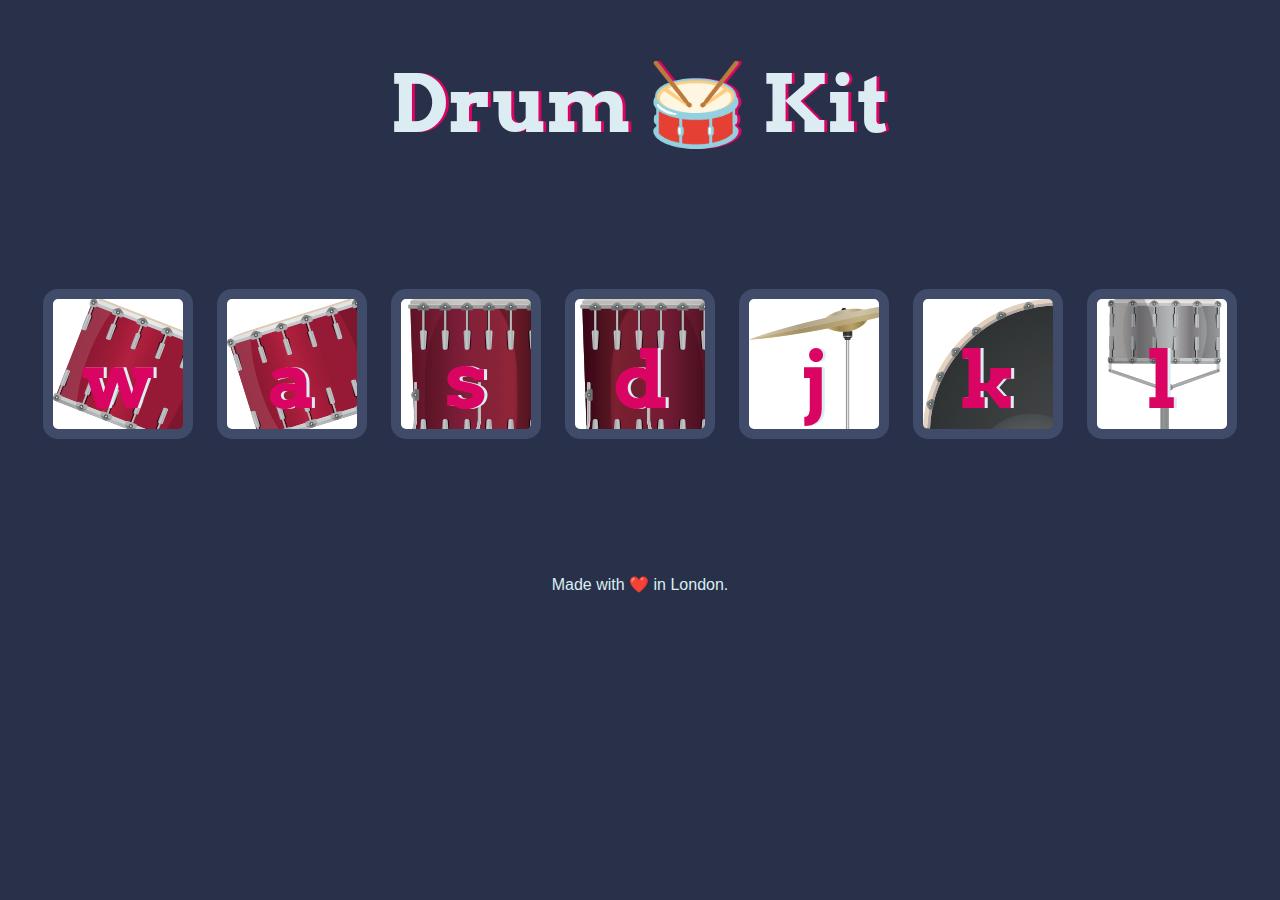
<file: Drum_kit/index.html>
<!DOCTYPE html>
<html lang="en" dir="ltr">

<head>
    <meta charset="utf-8">
    <title>Drum Kit</title>
    <link rel="stylesheet" href="styles.css">
    <link href="https://fonts.googleapis.com/css?family=Arvo" rel="stylesheet">
</head>

<body>

    <h1 class="title1" id="title">Drum 🥁 Kit</h1>
    <div class="set">
        <button class="w drum">w</button>
        <button class="a drum">a</button>
        <button class="s drum">s</button>
        <button class="d drum">d</button>
        <button class="j drum">j</button>
        <button class="k drum">k</button>
        <button class="l drum">l</button>
    </div>


    <footer>
        Made with ❤️ in London.
    </footer>

    <script src="index.js">
    </script>
</body>

</html>
</file>
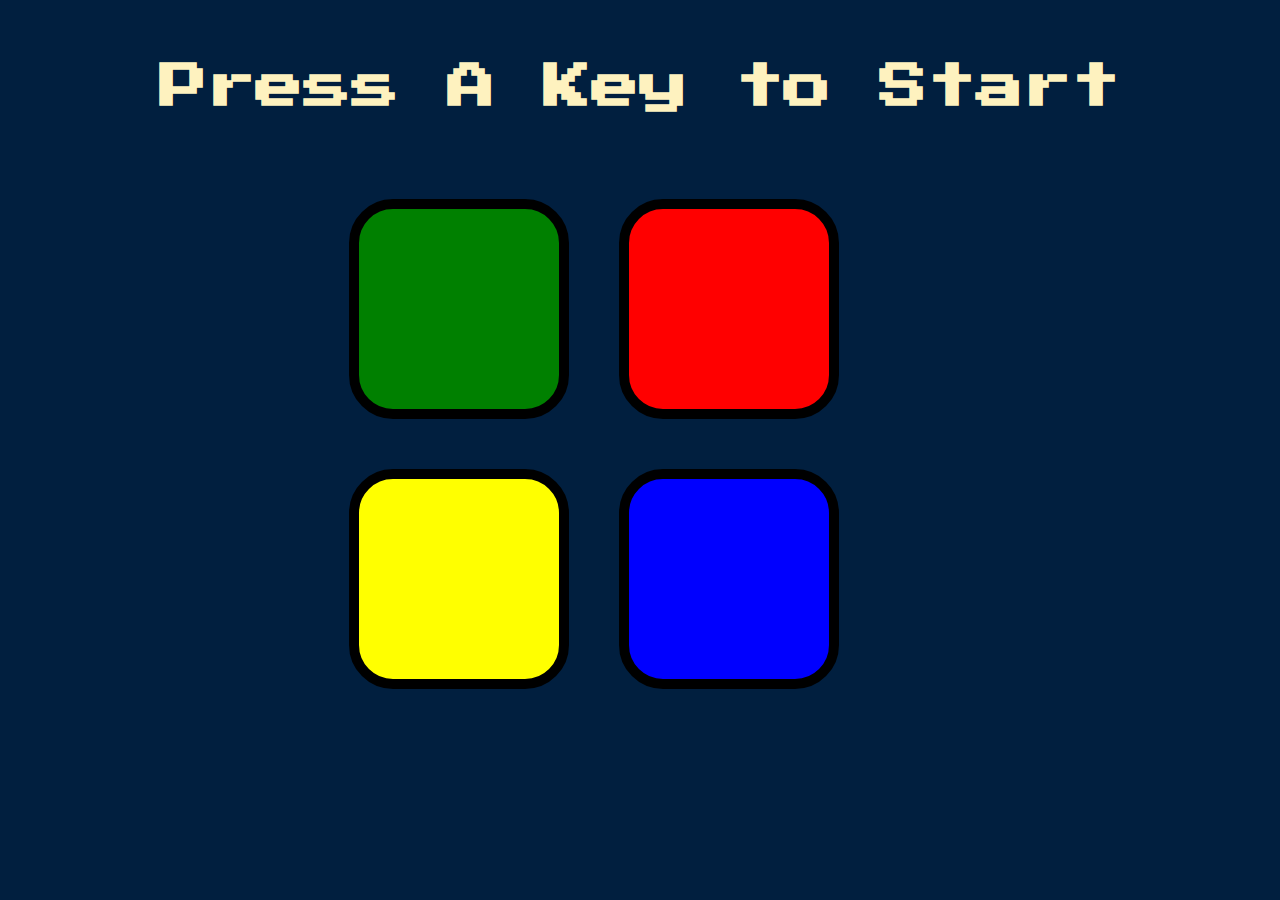
<file: Simon_Game/index.html>
<!DOCTYPE html>
<html lang="en" dir="ltr">

<head>
    <meta charset="utf-8">
    <title>Simon</title>
    <link rel="stylesheet" href="styles.css">
    <link href="https://fonts.googleapis.com/css?family=Press+Start+2P" rel="stylesheet">
</head>

<body>
    <h1 id="level-title">Press A Key to Start</h1>
    <div class="container">
        <div class="row">

            <div type="button" id="green" class="btn green">

            </div>

            <div type="button" id="red" class="btn red">

            </div>
        </div>

        <div class="row">

            <div type="button" id="yellow" class="btn yellow">

            </div>
            <div type="button" id="blue" class="btn blue">

            </div>

        </div>

    </div>

    <script src="https://ajax.googleapis.com/ajax/libs/jquery/3.5.1/jquery.min.js">
    </script>
    <script type=" text/javascript " src="game.js"></script>
</body>

</html>
</file>
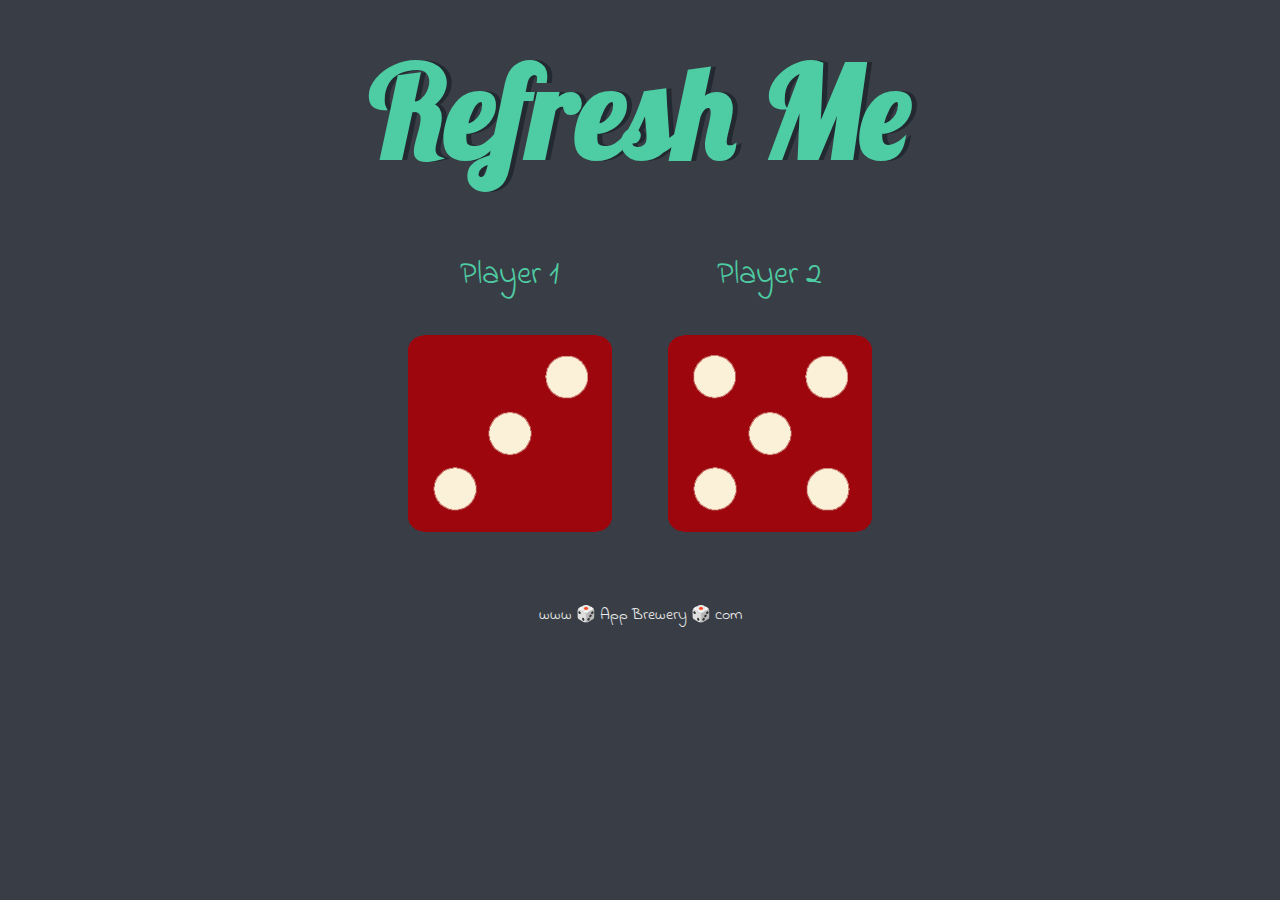
<file: Dice_challenge/dicee.html>
<!DOCTYPE html>
<html lang="en" dir="ltr">

<head>
    <meta charset="utf-8">
    <title>Dicee</title>
    <link rel="stylesheet" href="styles.css">

    <link href="https://fonts.googleapis.com/css?family=Indie+Flower|Lobster" rel="stylesheet">

</head>

<body>

    <div class="container">
        <h1>Refresh Me</h1>

        <div class="dice">
            <p>Player 1</p>
            <img src="images/dice6.png" class="img1" src="">
        </div>

        <div class="dice">
            <p>Player 2</p>
            <img src="images/dice6.png" class="img2" src="">
        </div>

    </div>

    <script type="text/javascript" src="dice.js">
    </script>
</body>

<footer>
    www 🎲 App Brewery 🎲 com
</footer>

</html>
</file>
<file: Drum_kit/styles.css>
body {
    text-align: center;
    background-color: #283149;
}

h1 {
    font-size: 5rem;
    color: #DBEDF3;
    font-family: "Arvo", cursive;
    text-shadow: 3px 0 #DA0463;
}

footer {
    color: #DBEDF3;
    font-family: sans-serif;
}

.w {
    background-image: url("images/tom1.png");
}

.a {
    background-image: url("images/tom2.png");
}

.s {
    background-image: url("images/tom3.png");
}

.d {
    background-image: url("images/tom4.png");
}

.j {
    background-image: url("images/crash.png");
}

.k {
    background-image: url("images/kick.png");
}

.l {
    background-image: url("images/snare.png");
}

.set {
    margin: 10% auto;
}

.game-over {
    background-color: red;
    opacity: 0.8;
}

.pressed {
    box-shadow: 0 3px 4px 0 #DBEDF3;
    opacity: 0.5;
}

.red {
    color: red;
}

.drum {
    outline: none;
    border: 10px solid #404B69;
    font-size: 5rem;
    font-family: 'Arvo', cursive;
    line-height: 2;
    font-weight: 900;
    color: #DA0463;
    text-shadow: 3px 0 #DBEDF3;
    border-radius: 15px;
    display: inline-block;
    width: 150px;
    height: 150px;
    text-align: center;
    margin: 10px;
    background-color: white;
}
</file>
<file: Simon_Game/styles.css>
body {
    text-align: center;
    background-color: #011F3F;
}

#level-title {
    font-family: 'Press Start 2P', cursive;
    font-size: 3rem;
    margin: 5%;
    color: #FEF2BF;
}

.container {
    width: 50%;
    margin: auto;
}

.btn {
    margin: 25px;
    float: left;
    height: 200px;
    width: 200px;
    border: 10px solid black;
    border-radius: 20%;
}

.game-over {
    background-color: red;
    opacity: 0.8;
}

.red {
    background-color: red;
}

.green {
    background-color: green;
}

.blue {
    background-color: blue;
}

.yellow {
    background-color: yellow;
}

.pressed {
    box-shadow: 0 0 20px white;
    background-color: grey;
}
</file>
<file: Dice_challenge/styles.css>
.container {
  width: 70%;
  margin: auto;
  text-align: center;
}

.dice {
  text-align: center;
  display: inline-block;

}

body {
  background-color: #393E46;
}

h1 {
  margin: 30px;
  font-family: 'Lobster', cursive;
  text-shadow: 5px 0 #232931;
  font-size: 8rem;
  color: #4ECCA3;
}

p {
  font-size: 2rem;
  color: #4ECCA3;
  font-family: 'Indie Flower', cursive;
}

img {
  width: 80%;
}

footer {
  margin-top: 5%;
  color: #EEEEEE;
  text-align: center;
  font-family: 'Indie Flower', cursive;

}
</file>
